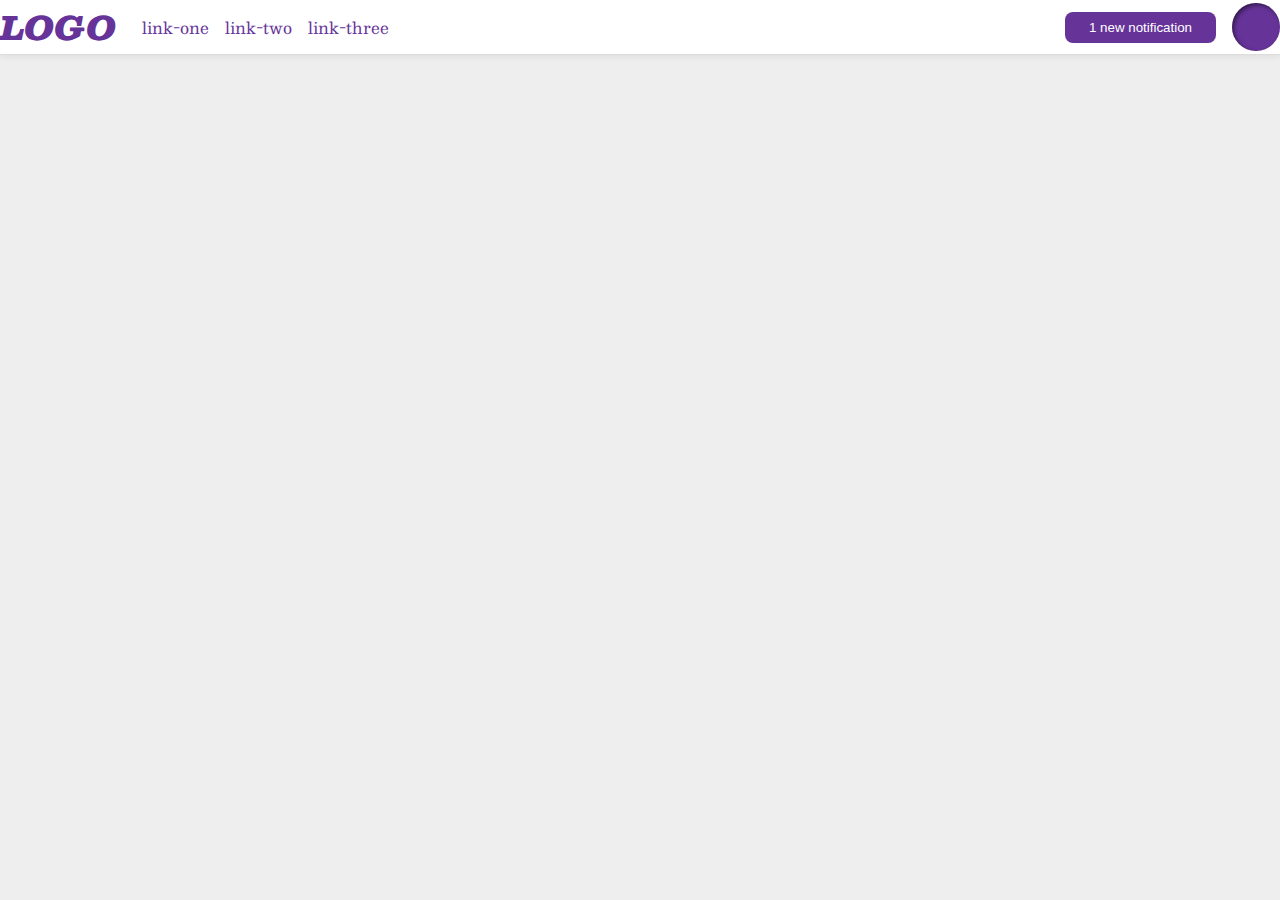
<file: flex/03-flex-header-2/index.html>
<!DOCTYPE html>
<html lang="en">
  <head>
    <meta charset="UTF-8">
    <meta http-equiv="X-UA-Compatible" content="IE=edge">
    <meta name="viewport" content="width=device-width, initial-scale=1.0">
    <title>Flex Header 2</title>
    <link rel="stylesheet" href="style.css">
  </head>
  <body>
    <div class="header">
      <div class="left">
        <div class="logo">
          LOGO
        </div>
        <ul class="links">
          <li><a href="google.com">link-one</a></li>
          <li><a href="google.com">link-two</a></li>
          <li><a href="google.com">link-three</a></li>
        </ul>
      </div>

      <div class="right">
        <button class="notifications">
          1 new notification
        </button>
        <div class="profile-image"></div>
      </div>
    </div>
  </body>
</html>
</file>
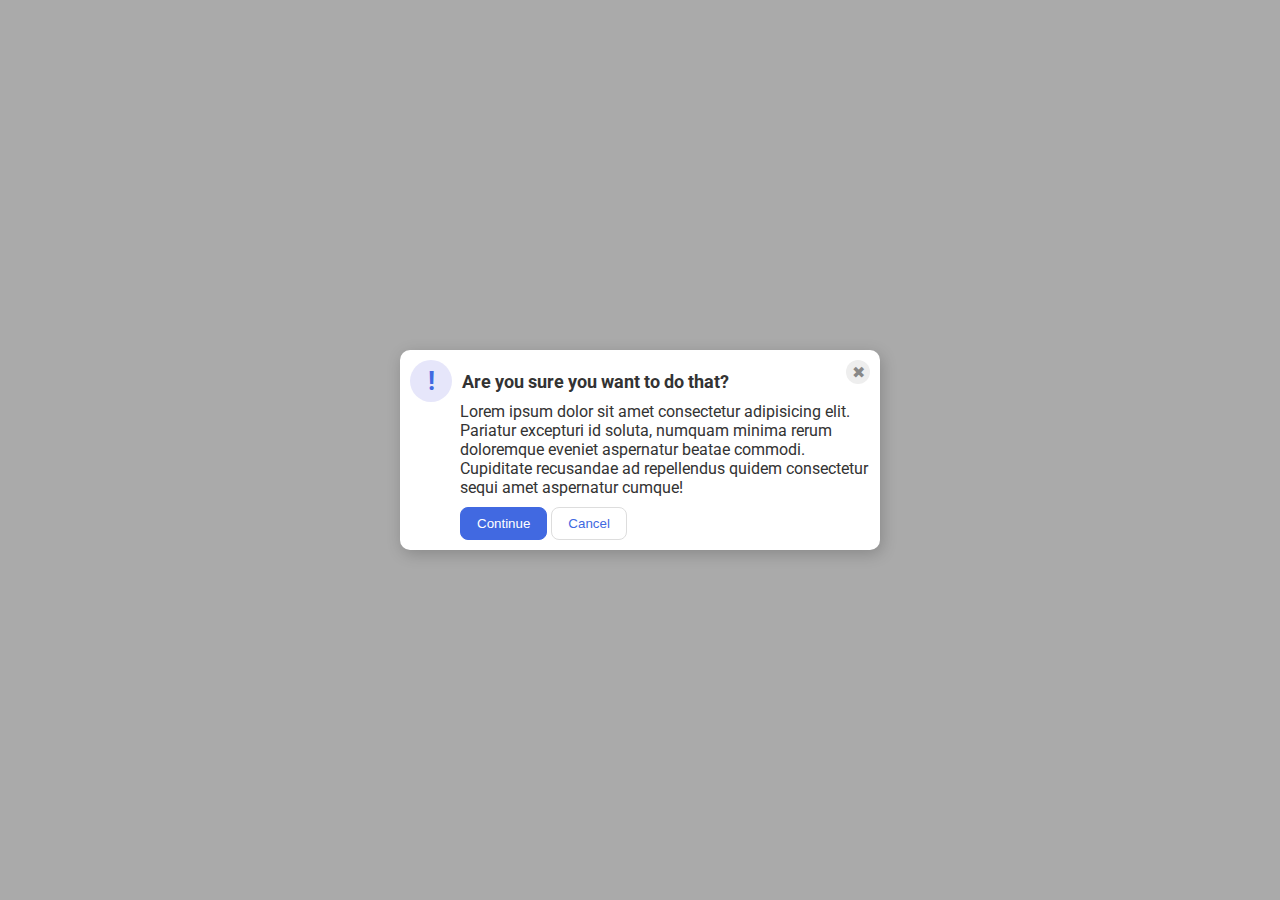
<file: flex/05-flex-modal/index.html>
<!DOCTYPE html>
<html lang="en">
  <head>
    <meta charset="UTF-8">
    <meta http-equiv="X-UA-Compatible" content="IE=edge">
    <meta name="viewport" content="width=device-width, initial-scale=1.0">
    <link rel="stylesheet" href="style.css">
    <title>Modal</title>
  </head>
  <body>
    <div class="modal">
      <div class="topHead">
        <div class="icon">!</div>
        <div class="header">Are you sure you want to do that?</div>
        <div class="close-button">✖</div>
      </div>
      <div class="mainBod">
        <div class="text">Lorem ipsum dolor sit amet consectetur adipisicing elit. Pariatur excepturi id soluta, numquam minima rerum doloremque eveniet aspernatur beatae commodi. Cupiditate recusandae ad repellendus quidem consectetur sequi amet aspernatur cumque!</div>
        <button class="continue">Continue</button>
        <button class="cancel">Cancel</button>
      </div>
    </div>
  </body>
</html>
</file>
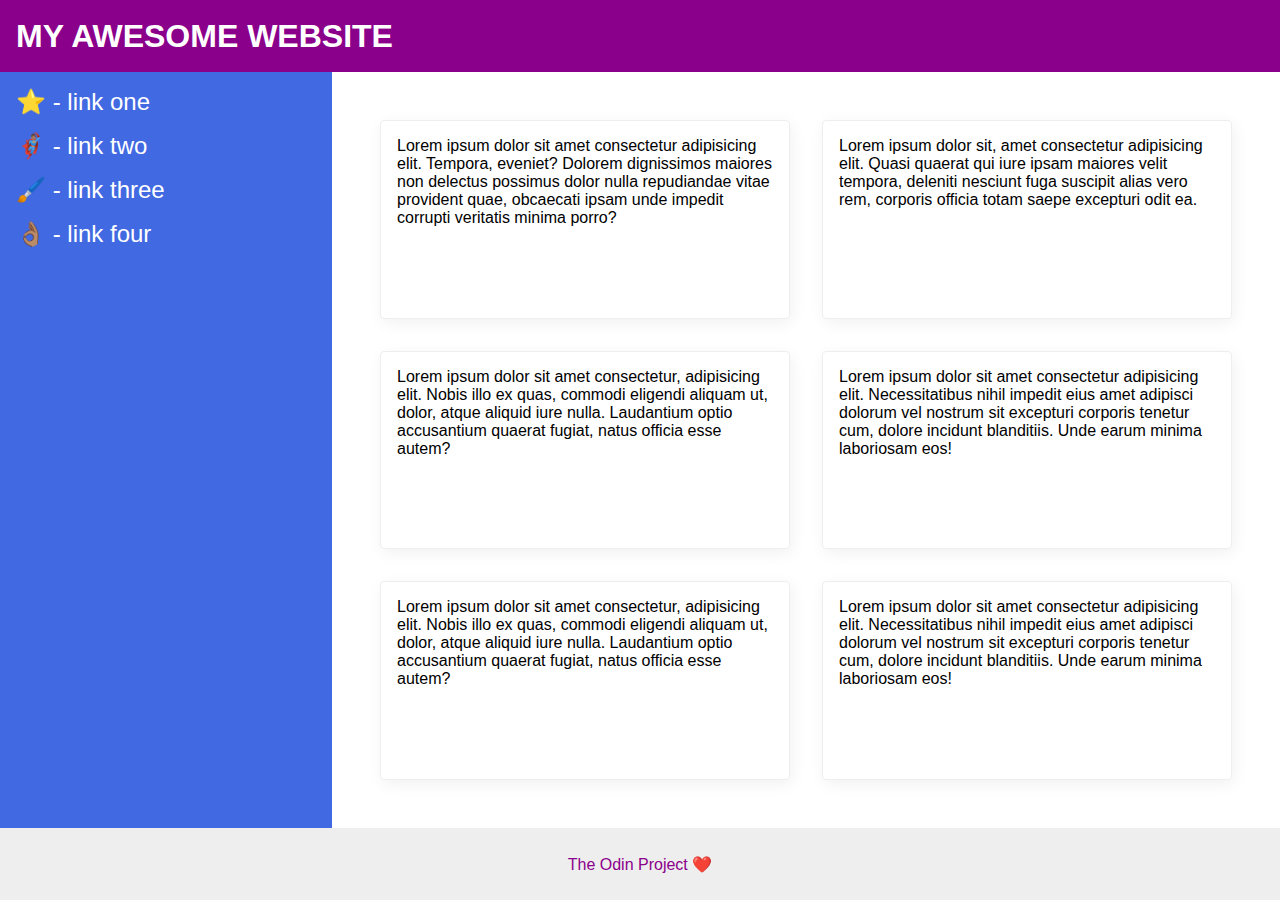
<file: flex/07-flex-layout-2/index.html>
<!DOCTYPE html>
<html lang="en">
  <head>
    <meta charset="UTF-8">
    <meta http-equiv="X-UA-Compatible" content="IE=edge">
    <meta name="viewport" content="width=device-width, initial-scale=1.0">
    <title>The Holy Grail</title>
    <link rel="stylesheet" href="style.css">
  </head>
  <body>
    <div class="header">
      MY AWESOME WEBSITE
    </div>
    
    <div class="middle">
      <div class="sidebar">
        <ul>
          <li><a href="#">⭐ - link one</a></li>
          <li><a href="#">🦸🏽‍♂️ - link two</a></li>
          <li><a href="#">🖌️ - link three</a></li>
          <li><a href="#">👌🏽 - link four</a></li>
        </ul>
      </div>
  
      <div class="allCards">
          <div class="card">Lorem ipsum dolor sit amet consectetur adipisicing elit. Tempora, eveniet? Dolorem dignissimos maiores non delectus possimus dolor nulla repudiandae vitae provident quae, obcaecati ipsam unde impedit corrupti veritatis minima porro?</div>
          <div class="card">Lorem ipsum dolor sit, amet consectetur adipisicing elit. Quasi quaerat qui iure ipsam maiores velit tempora, deleniti nesciunt fuga suscipit alias vero rem, corporis officia totam saepe excepturi odit ea.</div>
          <div class="card">Lorem ipsum dolor sit amet consectetur, adipisicing elit. Nobis illo ex quas, commodi eligendi aliquam ut, dolor, atque aliquid iure nulla. Laudantium optio accusantium quaerat fugiat, natus officia esse autem?</div>
          <div class="card">Lorem ipsum dolor sit amet consectetur adipisicing elit. Necessitatibus nihil impedit eius amet adipisci dolorum vel nostrum sit excepturi corporis tenetur cum, dolore incidunt blanditiis. Unde earum minima laboriosam eos!</div>
          <div class="card">Lorem ipsum dolor sit amet consectetur, adipisicing elit. Nobis illo ex quas, commodi eligendi aliquam ut, dolor, atque aliquid iure nulla. Laudantium optio accusantium quaerat fugiat, natus officia esse autem?</div>
          <div class="card">Lorem ipsum dolor sit amet consectetur adipisicing elit. Necessitatibus nihil impedit eius amet adipisci dolorum vel nostrum sit excepturi corporis tenetur cum, dolore incidunt blanditiis. Unde earum minima laboriosam eos!</div>
      </div>
    </div>
    <div class="footer">
      The Odin Project ❤️
    </div>
  </body>
</html>
</file>
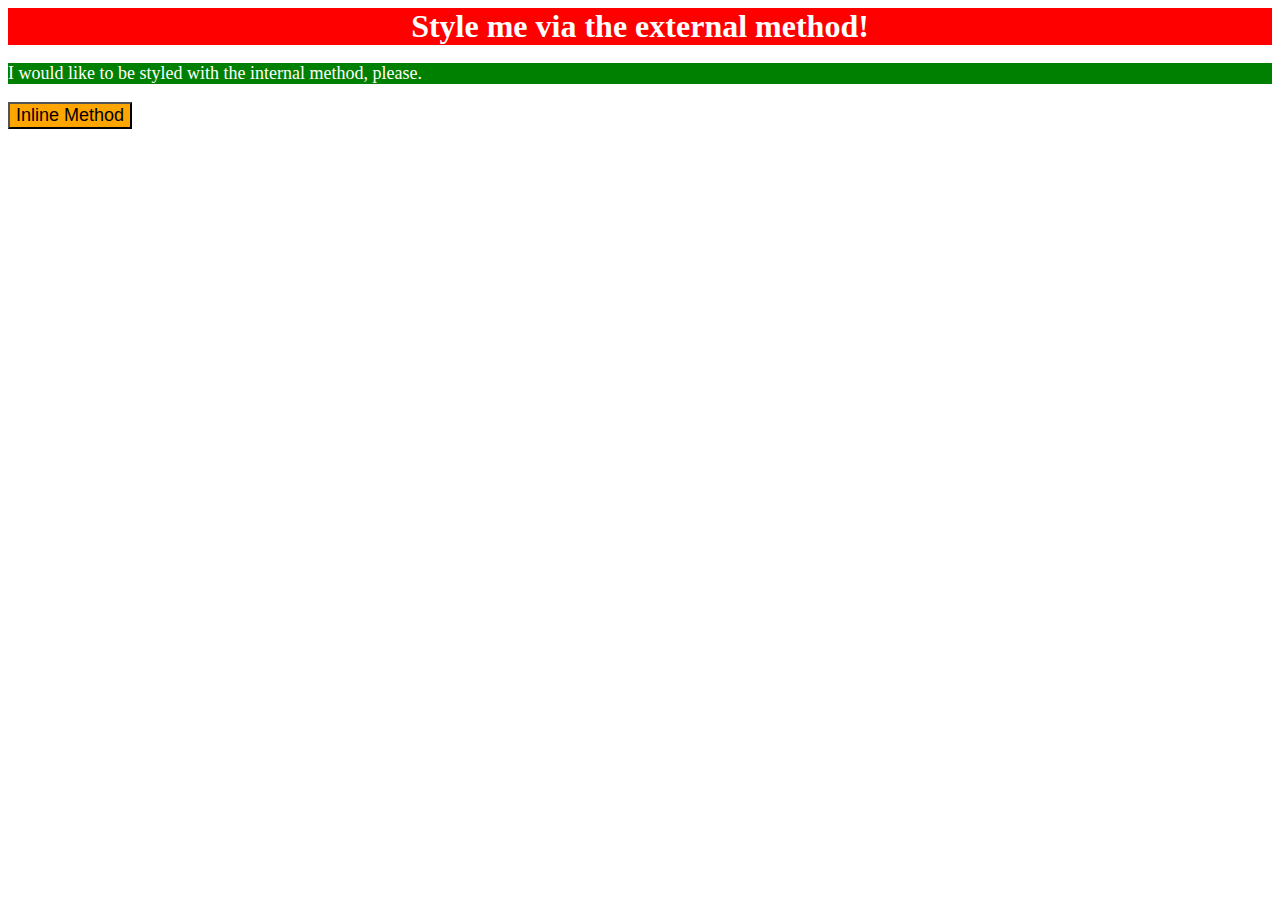
<file: foundations/01-css-methods/index.html>
<!DOCTYPE html>
<html lang="en">
  <head>
    <link rel="stylesheet" href="/foundations/01-css-methods/style.css">
    <meta charset="UTF-8">
    <meta http-equiv="X-UA-Compatible" content="IE=edge">
    <meta name="viewport" content="width=device-width, initial-scale=1.0">
    <title>Methods for Adding CSS</title>
    <style>
      p {
        background-color: green;
        color: white;
        font-size: 18px;
      }
    </style>
  </head>
  <body>
    <div>Style me via the external method!</div>
    <p>I would like to be styled with the internal method, please.</p>
    <button style="background-color: orange; font-size: 18px;">Inline Method</button>
  </body>
</html>
</file>
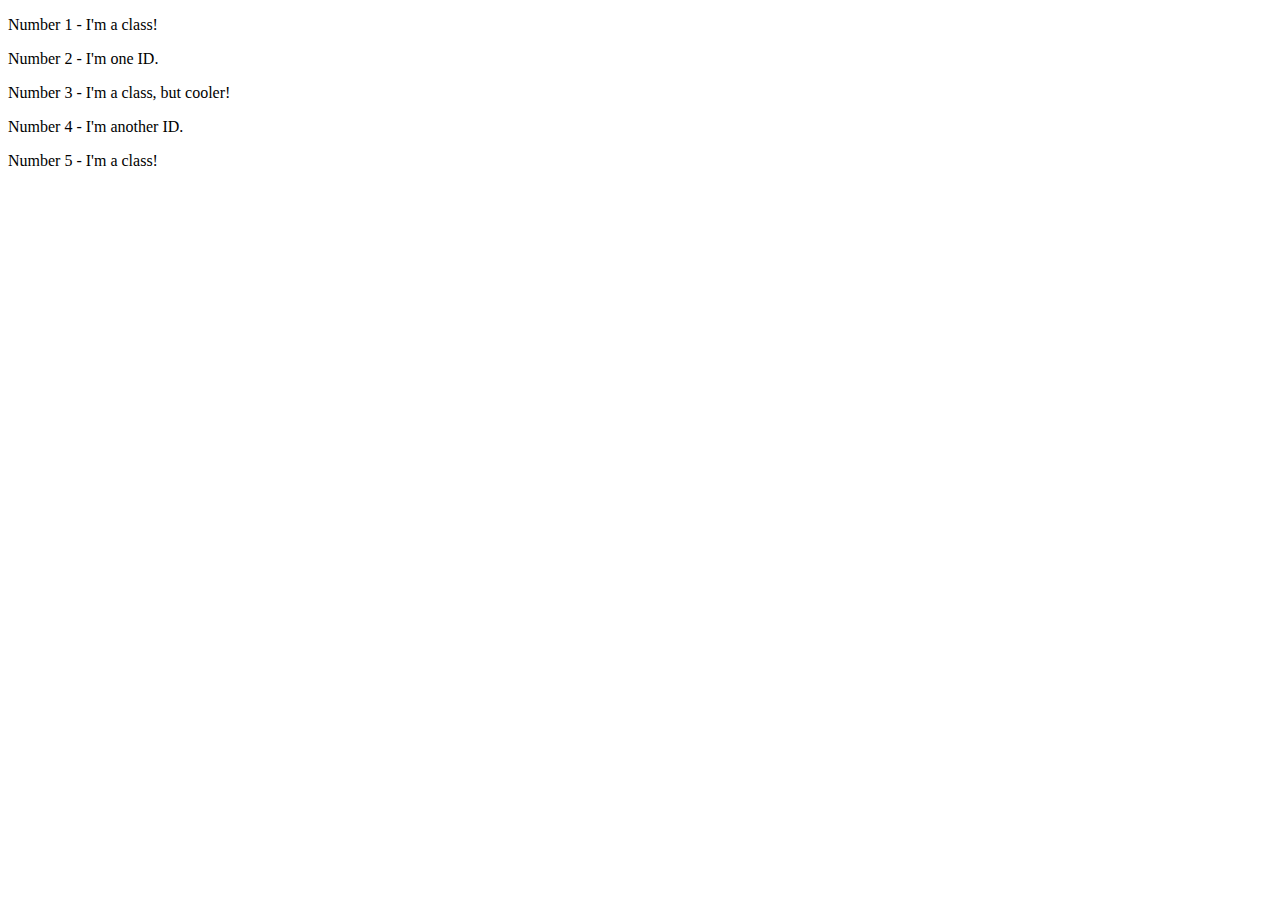
<file: foundations/02-class-id-selectors/index.html>
<!DOCTYPE html>
<html lang="en">
  <head>
    <meta charset="UTF-8">
    <meta http-equiv="X-UA-Compatible" content="IE=edge">
    <meta name="viewport" content="width=device-width, initial-scale=1.0">
    <title>Class and ID Selectors</title>
    <link rel="stylesheet" href="/foundations/02-class-id-selectors/style.css">
  </head>
  <body>
    <p>Number 1 - I'm a class!</p>
    <div>Number 2 - I'm one ID.</div>
    <p>Number 3 - I'm a class, but cooler!</p>
    <div>Number 4 - I'm another ID.</div>
    <p>Number 5 - I'm a class!</p>
  </body>
</html>
</file>
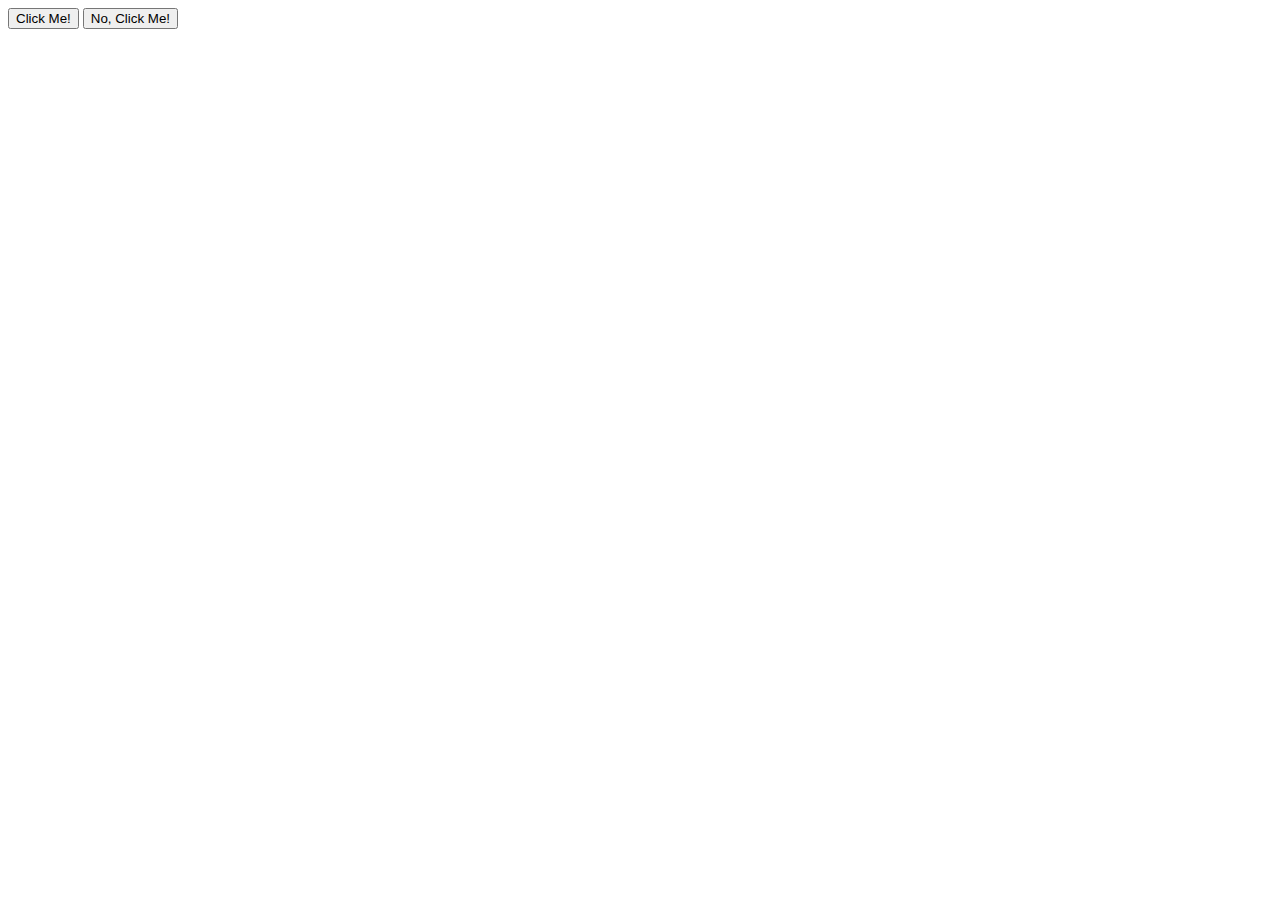
<file: foundations/03-grouping-selectors/index.html>
<!DOCTYPE html>
<html lang="en">
  <head>
    <meta charset="UTF-8">
    <meta http-equiv="X-UA-Compatible" content="IE=edge">
    <meta name="viewport" content="width=device-width, initial-scale=1.0">
    <title>Grouping Selectors</title>
    <link rel="stylesheet" href="/foundations/02-class-id-selectors/style.css">
  </head>
  <body>
    <button>Click Me!</button>
    <button>No, Click Me!</button>
  </body>
</html>
</file>
<file: flex/03-flex-header-2/style.css>
/* this is some magical font-importing.  
you'll learn about it later. */
@import url('https://fonts.googleapis.com/css2?family=Besley:ital,wght@0,400;1,900&display=swap');

body {
  margin: 0;
  background: #eee;
  font-family: Besley, serif;
}

.header {
  background: white;
  border-bottom: 1px solid #ddd;
  box-shadow: 0 0 8px rgba(0,0,0,.1);
  /*change*/
  display: flex;
  justify-content: space-between;
}

.profile-image {
  background: rebeccapurple;
  box-shadow: inset 2px 2px 4px rgba(0,0,0,.5);
  border-radius: 50%;
  width: 48px;
  height: 48px;
}

.logo {
  color: rebeccapurple;
  font-size: 32px;
  font-weight: 900;
  font-style: italic;
}

button {
  border: none;
  border-radius: 8px;
  background: rebeccapurple;
  color: white;
  padding: 8px 24px;
}

a {
  /* this removes the line under our links */
  text-decoration: none;
  color: rebeccapurple;
}

ul {
  list-style-type: none;
  display: flex;
  gap: 16px;

  margin: 10px;
  padding: 0;
}
.left, .right  {
  display: flex;
  gap:16px;
  align-items: center; /*align items is stretched by default so*/
}
</file>
<file: flex/05-flex-modal/style.css>
@import url('https://fonts.googleapis.com/css2?family=Roboto:wght@400;700&display=swap');

html, body {
  height: 100%;
}

body {
  font-family: Roboto, sans-serif;
  margin: 0;
  background: #aaa;
  color: #333;
  /* I'll give you this one for free lol */
  display: flex;
  align-items: center;
  justify-content: center;
}

.modal {
  background: white;
  width: 480px;
  border-radius: 10px;
  box-shadow: 2px 4px 16px rgba(0,0,0,.2);
}

.icon {
  color: royalblue;
  font-size: 26px;
  font-weight: 700;
  background: lavender;
  width: 42px;
  height: 42px;
  border-radius: 50%;
  display: flex;
  align-items: center;
  justify-content: center;
}

.close-button {
  background: #eee;
  border-radius: 50%;
  color: #888;
  font-weight: 400;
  font-size: 16px;
  height: 24px;
  width: 24px;
  display: flex;
  align-items: center;
  justify-content: center;
}

button {
  padding: 8px 16px;
  border-radius: 8px;
}

button.continue {
  background: royalblue;
  border: 1px solid royalblue;
  color: white;
}

button.cancel {
  background: white;
  border: 1px solid #ddd;
  color: royalblue;
}
/*change*/
.topHead {
  display: flex;
  gap: 10px;
  padding: 10px 10px 0 10px;
}
.close-button {
  margin-left: auto;
}
.mainBod {
  /* border: 3px solid red; */
  margin-left: 60px;
  margin-right: 10px;
  margin-bottom: 10px;
  
}
.text {
  padding-bottom: 10px;
}
.header {
  display: flex;
  align-items: center;
  font-size: 18px;
  font-weight: 700;

}
@media (max-width:400px) {
  .mainBod {
    /* border: 3px solid red; */
    margin-left: 10px;
    margin-right: 10px;
    margin-bottom: 10px;
    
  }

}
</file>
<file: flex/07-flex-layout-2/style.css>
body {
  font-family: -apple-system, BlinkMacSystemFont, 'Segoe UI', Roboto, Oxygen, Ubuntu, Cantarell, 'Open Sans', 'Helvetica Neue', sans-serif;
  margin: 0;
  min-height: 100vh;
}

.header {
  height: 72px;
  background: darkmagenta;
  color: white;
}

.footer {
  height: 72px;
  background: #eee;
  color: darkmagenta;
}

.sidebar {
  width: 300px;
  background: royalblue;
}

.card {
  border: 1px solid #eee;
  box-shadow: 2px 4px 16px rgba(0,0,0,.06);
  border-radius: 4px;
}

/*changes*/
body {
  display: flex;
  flex-direction: column;
  flex: 1;
}
.header {
  display: flex;
  align-items: center;
  font-size: 32px;
  font-weight: 900;
  /* border: 2px solid red; */
  padding: 0 16px;
  

}
.middle {
  display: flex;
 /* border: 5px solid gold; */
 flex: 1;

}
.sidebar {
  flex-shrink: 0;
  padding: 16px;
}
.allCards {
  display: flex;
  flex-wrap: wrap;
  padding: 32px;
}
.allCards > * {
  /* border: 2px solid red; */
 /* width: 300px; */
 flex: 1 0 300px; /*make the box grow but not shrink*/
  padding: 16px;
  margin: 16px;
}
/*next take*/

ul {
  list-style-type: none;
  margin: 0;
  padding: 0;
}
a{
  text-decoration: none;
  font-size: 24px;
  color: white;
  
}
.footer {
  display: flex;
  justify-content: center;
  align-items: center;
}
.allTheContent {
  display: flex;
  flex-direction: column;
}
li {
  margin-bottom: 16px;
}
</file>
<file: foundations/01-css-methods/style.css>
div {
    background-color: red;
    color: white;
    font-size: 32px;
    text-align: center;
    font-weight: bold;
  }
</file>
<file: foundations/02-class-id-selectors/style.css>
.odd {
    background-color: rgb(255, 167, 167);
    font-family: Verdana, "DejaVu Sans", sans-serif;
  }
  
  .adjust-font-size {
    font-size: 24px;
  }
  
  #two {
    color: #0000ff;
    font-size: 36px;
  }
  
  #four {
    background-color: hsl(120, 100%, 75%);
    font-weight: bold;
  }
</file>
